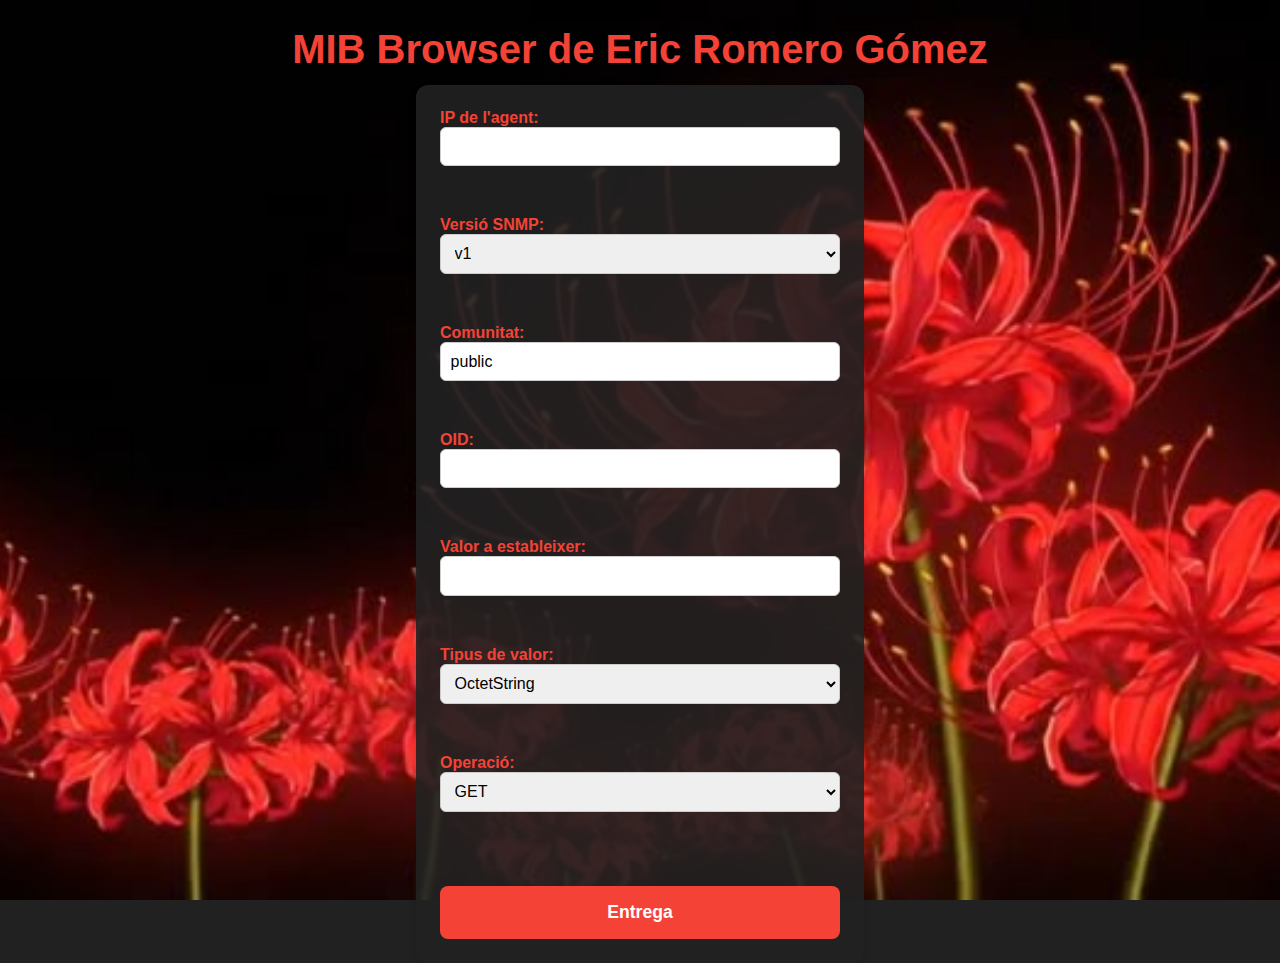
<file: templates/index.html>
<!DOCTYPE html>
<html lang="ca">
<head>
    <meta charset="UTF-8">
    <title>MIB Browser</title>
    <link rel="stylesheet" href="/static/css/styles.css">
</head>
<body>
    <h1>MIB Browser  de Eric Romero Gómez </h1>
    <form action="/snmp" method="post">
        <label>IP de l'agent: <input type="text" name="agent_ip" required></label><br>
        <label>Versió SNMP:
            <select name="version">
                <option value="1">v1</option>
                <option value="2c">v2c</option>
            </select>
        </label><br>
        <label>Comunitat: <input type="text" name="community" value="public"></label><br>
        <label>OID: <input type="text" name="oid" required></label><br>   
        <label>Valor a estableixer: <input type="text" name="set_value"></label><br>
        <label>Tipus de valor:
            <select name="set_type">
                <option value="OctetString">OctetString</option>
                <option value="Integer">Integer</option>
            </select>
        </label><br>
        <label>Operació:
            <select name="operation">
                <option value="get">GET</option>
                <option value="next">NEXT</option>
                <option value="set">SET</option>
                <option value="bulkwalk">BULKWALK</option>
            </select>
        </label><br>
        <button type="submit">Entrega</button>
    </form>
</body>
</html>
</file>
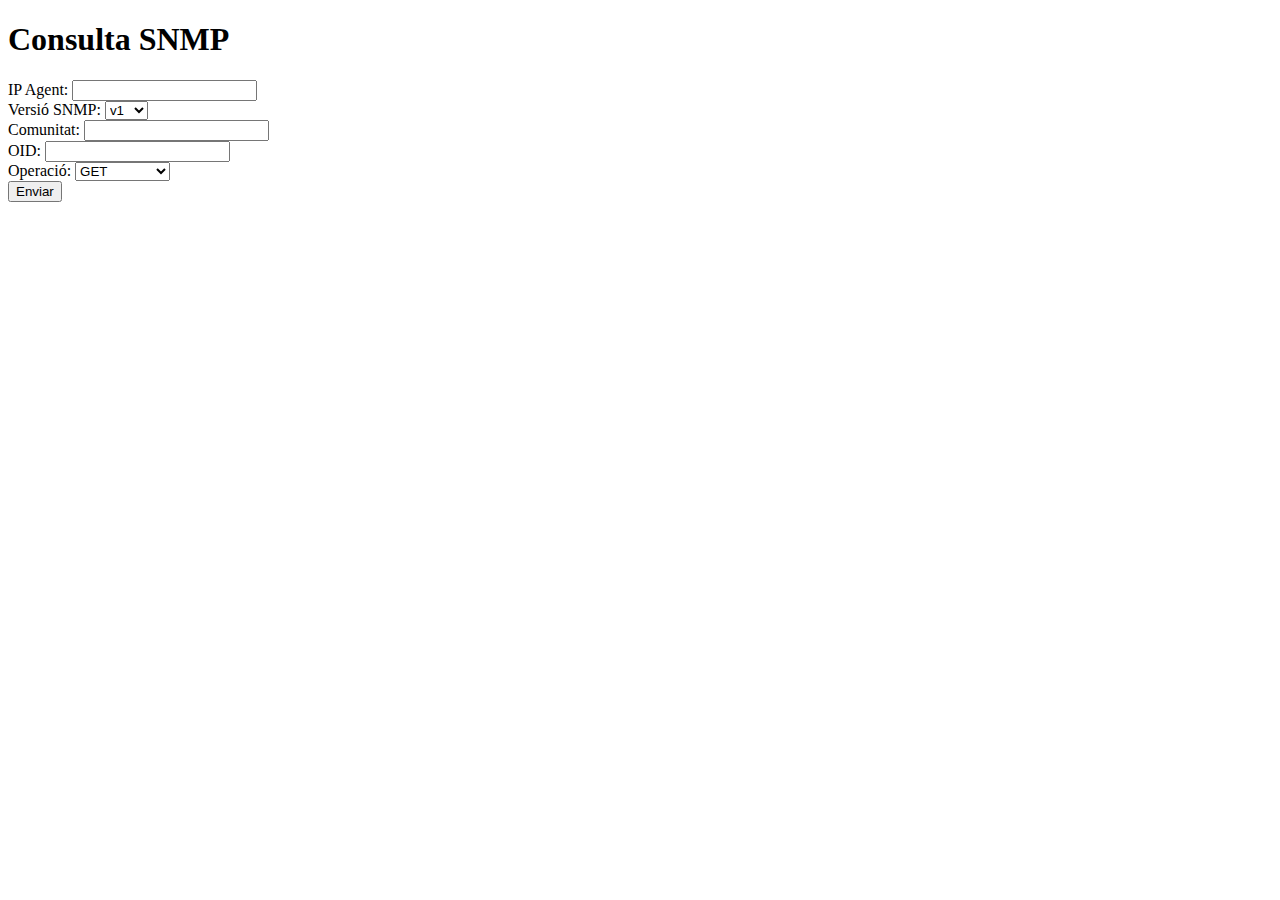
<file: templates/form.html>
<!DOCTYPE html>
<html>
<head><title>MIB Browser</title></head>
<body>
  <h1>Consulta SNMP</h1>
  <form method="POST" action="/operacio">
    IP Agent: <input type="text" name="ip"><br>
    Versió SNMP: 
    <select name="versio">
      <option value="1">v1</option>
      <option value="2c">v2c</option>
    </select><br>
    Comunitat: <input type="text" name="community"><br>
    OID: <input type="text" name="oid"><br>
    Operació:
    <select name="operacio">
      <option value="get">GET</option>
      <option value="next">NEXT</option>
      <option value="set">SET</option>
      <option value="bulkwalk">BULKWALK</option>
    </select><br>
    <input type="submit" value="Enviar">
  </form>
</body>
</html>
</file>
<file: static/css/styles.css>
body {
    background-color: #212121;
    background-image: url(/static/fondo/lycoris.jpg);
    background-size: cover;
    background-position: center;
    background-attachment: fixed;
    font-family: 'Segoe UI', Tahoma, Geneva, Verdana, sans-serif;
    display: flex;
    flex-direction: column;
    align-items: center;
    justify-content: center;
    min-height: 100vh;
    margin: 0;
    padding: 0;
}

h1 {
    color: #f44336;
    font-size: 2.5rem;
    margin-bottom: 0.8rem;
}

h2 {
    color: #fafafa;
    font-size: 1.8rem;
    margin-bottom: 1.2rem;
}

ul {
    list-style-type: none;
    padding: 0;
    margin: 0;
    width: 100%;
    max-width: 600px;
}

ul li {
    background-color: rgba(255, 255, 255, 0.9);
    padding: 1rem;
    border-radius: 8px;
    margin-bottom: 1rem;
    box-shadow: 0 4px 8px rgba(0, 0, 0, 0.25); 
    transition: transform 0.3s ease;
    border: 2px solid #fafafa ;
}

ul li:hover {
    transform: translateY(-5px);
}

ul li span {
    font-weight: bold;
    color: #f44336;
}

ul li a {
    color: #ff1744;
    text-decoration: none;
    margin-top: 1rem;
    display: inline-block;
}

ul li a:hover {
    text-decoration: underline;
}

.result-item {
    display: flex;
    flex-direction: column;
    background-color: #ffffff;
    border-radius: 8px;
    padding: 1.5rem;
    margin-top: 1.5rem;
    width: 100%;
    max-width: 600px;
    box-shadow: 0 4px 10px rgba(0, 0, 0, 0.25);
}

.result-item .enunciat {
    font-size: 1.3rem;
    font-weight: bold;
    color: #f44336;
    margin-bottom: 1rem;
}

.result-item .resposta {
    font-size: 1.1rem;
    color: #000000;
    background-color: #ffffff; 
    padding: 0.75rem;
    border-radius: 8px;
    box-shadow: inset 0 2px 5px rgba(0, 0, 0, 0.2);
}

button {
    padding: 1rem;
    background-color: #f44336;
    color: white;
    font-weight: bold;
    border: none;
    border-radius: 8px;
    cursor: pointer;
    transition: background-color 0.3s, transform 0.3s;
    margin-top: 1.5rem;
    font-size: 1.1rem;
}

button:hover {
    background-color: #d32f2f;
    transform: scale(1.05);
}

button:active {
    background-color: #b71c1c; 
}

form {
    background-color: rgba(33, 33, 33, 0.9);
    padding: 1.5rem;
    border-radius: 12px;
    box-shadow: 0 4px 8px rgba(0, 0, 0, 0.1);
    width: 100%;
    max-width: 400px;
    display: flex;
    flex-direction: column;
    gap: 1rem;
}

form label {
    color: #f44336;
    font-weight: bold;
}

form div.form-group {
    display: flex;
    flex-direction: column;
    gap: 0.4rem;
}

form input[type="text"],
form select {
    padding: 0.6rem;
    border: 1px solid #ccc;
    border-radius: 6px;
    font-size: 1rem;
    width: 100%;
    box-sizing: border-box;
}

form input[type="text"]:focus,
form select:focus {
    outline: none;
    border-color: #f44336;
    box-shadow: 0 0 4px #f44336;
}
</file>
